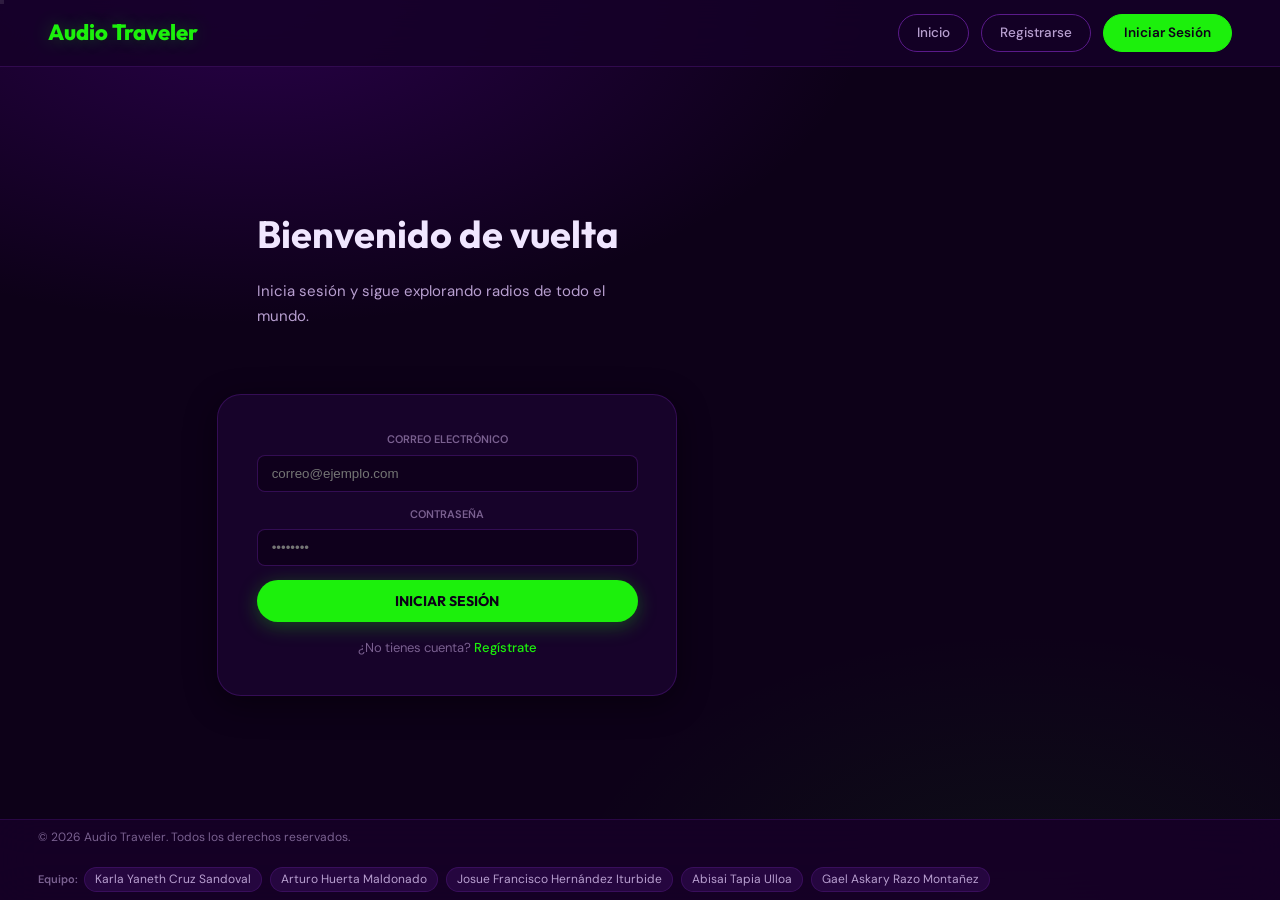
<file: favoritos.html>
<!DOCTYPE html>
<html lang="es">

<head>
    <script>
        if (!sessionStorage.getItem('at_logged')) {
            window.location.replace('inicio.html');
        }
    </script>
    <meta charset="UTF-8">
    <meta name="viewport" content="width=device-width, initial-scale=1.0">
    <title>Favoritos - Audio Traveler</title>
    <link rel="stylesheet" href="styles.css">
    <link rel="stylesheet" href="https://cdnjs.cloudflare.com/ajax/libs/font-awesome/6.5.0/css/all.min.css">
</head>

<body class="no-reproductor">
    <div id="universe"></div>

    <header>
        <nav>
            <div class="logo">
                <a href="index.html"><h1>Audio Traveler</h1></a>
            </div>
            <div class="nav-links">
                <a href="usuarioLoggeado.html" class="btn-nav">Regresar</a>
                <a href="index.html" class="btn-cerrar">Cerrar Sesión</a>
            </div>
        </nav>
    </header>

    <main>
        <section class="lista-seccion">
            <h2 class="lista-titulo">Mis Favoritos</h2>
            <div id="contenedor-favoritos"></div>
        </section>

        <div class="fav-reproductor" id="favReproductor" style="display:none;">
            <div class="fav-rep-info">
                <i class="fas fa-radio" style="color:#1cf00c;margin-right:10px;"></i>
                <span id="favNombre">-</span>
            </div>
            <div class="fav-rep-controles">
                <button class="control-btn" id="favPlayPause">
                    <i class="fas fa-pause"></i>
                </button>
                <button class="control-btn" id="favStop">
                    <i class="fas fa-stop"></i>
                </button>
                <div class="reproductor-volumen">
                    <i class="fas fa-volume-high"></i>
                    <input type="range" min="0" max="100" value="70" id="favVolumen">
                </div>
            </div>
        </div>
    </main>

    <footer>
        <div class="footer-inner">
            <p class="footer-copy">&copy; 2026 Audio Traveler. Todos los derechos reservados.</p>
            <div class="footer-team">
                <span class="footer-team-label">Equipo:</span>
                <div class="footer-team-names">
                    <span>Karla Yaneth Cruz Sandoval</span>
                    <span>Arturo Huerta Maldonado</span>
                    <span>Josue Francisco Hernández Iturbide</span>
                    <span>Abisai Tapia Ulloa</span>
                    <span>Gael Askary Razo Montañez</span>
                </div>
            </div>
        </div>
    </footer>

    <script src="estrellas.js"></script>
    <script>
        const aud = window._audGlobal || new Audio();
        window._audGlobal = aud;
        let audioActivo = null;

        // Iniciar carga al abrir
        window.onload = cargarFavoritos;

        // 1. CARGAR FAVORITOS DESDE EL BACKEND
        async function cargarFavoritos() {
            const contenedor = document.getElementById('contenedor-favoritos');
            contenedor.innerHTML = '<p style="color:white; text-align:center;">Cargando tus estaciones...</p>';

            try {
                const res = await fetch('backend/favoritos.php?accion=cargar');
                const data = await res.json();

                if (!data.ok) throw new Error(data.mensaje);

                contenedor.innerHTML = ''; 

                if (data.favoritos.length === 0) {
                    contenedor.innerHTML = '<p style="color:#7a6090; text-align:center;">No tienes estaciones guardadas aún.</p>';
                    return;
                }

                data.favoritos.forEach(fav => {
                    const item = document.createElement('div');
                    item.className = 'lista-item';
                    item.innerHTML = `
                        <div class="lista-info">
                            <i class="fas fa-radio"></i>
                            <div>
                                <h3>${fav.Nombre}</h3>
                                <p>${fav.Ciudad}, ${fav.Pais} | ${fav.Genero || 'Radio'}</p>
                            </div>
                        </div>
                        <div class="lista-acciones">
                            <button class="control-btn btn-play-fav" 
                                    data-url="${fav.Stream_url}" 
                                    data-nombre="${fav.Nombre}" 
                                    data-lugar="${fav.Ciudad}, ${fav.Pais}">
                                <i class="fas fa-play"></i>
                            </button>
                            <button class="control-btn btn-eliminar-real" data-id="${fav.IdFavorito}">
                                <i class="fas fa-trash"></i>
                            </button>
                        </div>
                    `;
                    contenedor.appendChild(item);
                });

                asignarEventos();
            } catch (err) {
                contenedor.innerHTML = `<p style="color:#ff4444; text-align:center;">Error: ${err.message}</p>`;
            }
        }

        // 2. ASIGNAR EVENTOS A BOTONES DINÁMICOS
        function asignarEventos() {
            document.querySelectorAll('.btn-play-fav').forEach(btn => {
                btn.addEventListener('click', async function() {
                    const urlOriginal = this.dataset.url;
                    const url = (location.protocol === 'https:' && urlOriginal && urlOriginal.startsWith('http://')) 
                                ? urlOriginal.replace('http://', 'https://') 
                                : urlOriginal;
                                
                    const nombre = this.dataset.nombre;
                    const lugarTexto = this.dataset.lugar;

                    if (audioActivo === url) {
                        if (aud.paused) {
                            aud.play();
                            this.innerHTML = '<i class="fas fa-pause"></i>';
                            document.getElementById('favPlayPause').innerHTML = '<i class="fas fa-pause"></i>';
                        } else {
                            aud.pause();
                            this.innerHTML = '<i class="fas fa-play"></i>';
                            document.getElementById('favPlayPause').innerHTML = '<i class="fas fa-play"></i>';
                        }
                        return;
                    }

                    document.querySelectorAll('.btn-play-fav').forEach(b => b.innerHTML = '<i class="fas fa-play"></i>');
                    aud.src = url;
                    this.innerHTML = '<i class="fas fa-spinner fa-spin"></i>';

                    try {
                        const resHist = await fetch('backend/historial.php?accion=registrar', {
                            method: 'POST',
                            headers: { 'Content-Type': 'application/json' },
                            body: JSON.stringify({ 
                                nombre: nombre,  
                                streamUrl: url,
                                lugar: lugarTexto 
                            })
                        });
                        const dataHist = await resHist.json();
                        console.log("Respuesta del historial:", dataHist);
                    } catch(err) {
                        console.error("Error enviando al historial:", err);
                    }

                    aud.play().then(() => {
                        audioActivo = url;
                        this.innerHTML = '<i class="fas fa-pause"></i>';
                        document.getElementById('favNombre').textContent = nombre;
                        document.getElementById('favReproductor').style.display = 'flex';
                        document.getElementById('favPlayPause').innerHTML = '<i class="fas fa-pause"></i>';

                        // Persistir estado en sessionStorage
                        sessionStorage.setItem('at_stream_url', url);
                        sessionStorage.setItem('at_stream_nombre', nombre);
                        sessionStorage.setItem('at_stream_lugar', lugarTexto);
                        sessionStorage.setItem('at_stream_paused', 'false');
                    }).catch(() => {
                        this.innerHTML = '<i class="fas fa-exclamation-triangle"></i>';
                        setTimeout(() => this.innerHTML = '<i class="fas fa-play"></i>', 3000);
                    });
                });
            });

            document.querySelectorAll('.btn-eliminar-real').forEach(btn => {
                btn.addEventListener('click', async function() {
                    const id = this.dataset.id;
                    if (confirm('¿Eliminar de favoritos?')) {
                        try {
                            const res = await fetch('backend/favoritos.php?accion=eliminar', {
                                method: 'POST',
                                headers: { 'Content-Type': 'application/json' },
                                body: JSON.stringify({ idFavorito: id })
                            });
                            const r = await res.json();
                            if (r.ok) cargarFavoritos();
                        } catch (e) { alert("Error al eliminar"); }
                    }
                });
            });
        }

        // 3. REPRODUCTOR INFERIOR
        document.getElementById('favVolumen').addEventListener('input', function() { aud.volume = this.value / 100; });

        document.getElementById('favPlayPause').addEventListener('click', () => {
            if (aud.paused) {
                aud.play().catch(() => {});
                document.getElementById('favPlayPause').innerHTML = '<i class="fas fa-pause"></i>';
            } else {
                aud.pause();
                document.getElementById('favPlayPause').innerHTML = '<i class="fas fa-play"></i>';
            }
            actualizarBotonesEnLista();
        });

        document.getElementById('favStop').addEventListener('click', () => {
            aud.pause(); aud.src = ''; audioActivo = null;
            document.getElementById('favReproductor').style.display = 'none';
            actualizarBotonesEnLista();
        });

        function actualizarBotonesEnLista() {
            document.querySelectorAll('.btn-play-fav').forEach(btn => {
                if (btn.dataset.url === audioActivo) {
                    btn.innerHTML = aud.paused ? '<i class="fas fa-play"></i>' : '<i class="fas fa-pause"></i>';
                } else {
                    btn.innerHTML = '<i class="fas fa-play"></i>';
                }
            });
        }
    </script>

    <style>
        .fav-reproductor {
            position: fixed;
            bottom: 48px;
            left: 50%;
            transform: translateX(-50%);
            background: rgba(22, 0, 40, 0.95);
            backdrop-filter: blur(20px);
            border: 1px solid rgba(28, 240, 12, 0.3);
            border-radius: 50px;
            padding: 10px 24px;
            display: flex;
            align-items: center;
            gap: 20px;
            z-index: 200;
            box-shadow: 0 -4px 24px rgba(0,0,0,0.4);
            width: clamp(280px, 70vw, 520px);
        }
        .fav-rep-info {
            display: flex;
            align-items: center;
            font-size: 14px;
            font-weight: 600;
            color: #f0e6ff;
            flex: 1;
            white-space: nowrap;
            overflow: hidden;
            text-overflow: ellipsis;
        }
    </style>

    <script>
        document.querySelectorAll('a[href="index.html"].btn-cerrar').forEach(a => {
            a.addEventListener('click', function(e) {
                e.preventDefault();
                sessionStorage.clear();
                window.location.href = 'index.html';
            });
        });
    </script>
</body>
</html>
</file>
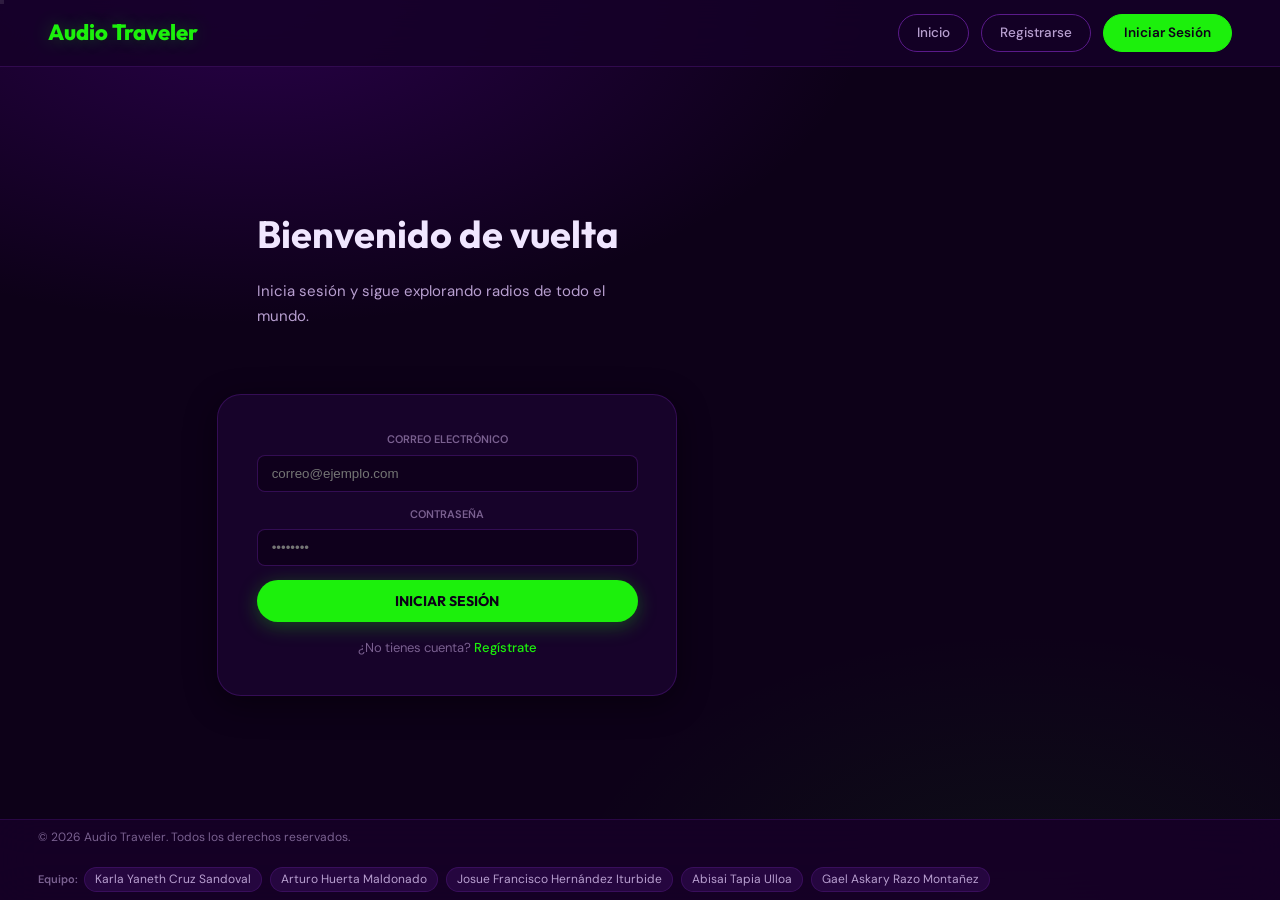
<file: inicio.html>
<!DOCTYPE html>
<html lang="es">

<head>
    <meta charset="UTF-8">
    <meta name="viewport" content="width=device-width, initial-scale=1.0">
    <title>Iniciar Sesión - Audio Traveler</title>
    <link rel="stylesheet" href="styles.css">
</head>

<body class="no-reproductor">
    <div id="universe"></div>

    <header>
        <nav>
            <div class="logo">
                <a href="index.html">
                    <h1>Audio Traveler</h1>
                </a>
            </div>
            <div class="nav-links">
                <a href="index.html" class="btn-nav">Inicio</a>
                <a href="registro.html" class="btn-nav">Registrarse</a>
                <a href="inicio.html" class="btn-cerrar">Iniciar Sesión</a>
            </div>
        </nav>
    </header>

    <main class="main-login">
        <section class="login-layout">
            <div class="registro-texto">
                <h2>Bienvenido de vuelta</h2>
                <p>Inicia sesión y sigue explorando radios de todo el mundo.</p>
            </div>
            <div class="form-container">
                <div id="mensaje" style="display:none; padding:10px; border-radius:8px; margin-bottom:15px; text-align:center; font-size:14px;"></div>
                <div class="form-grupo">
                    <label>Correo electrónico</label>
                    <input type="email" id="correo" placeholder="correo@ejemplo.com">
                </div>
                <div class="form-grupo">
                    <label>Contraseña</label>
                    <input type="password" id="contrasena" placeholder="••••••••">
                </div>
                <button class="btn" id="btnLogin" style="width:100%;text-align:center;display:block;margin-top:8px;padding:12px;">Iniciar Sesión</button>
                <p class="form-link">¿No tienes cuenta? <a href="registro.html">Regístrate</a></p>
            </div>
        </section>
    </main>

    <footer>
        <div class="footer-inner">
            <p class="footer-copy">&copy; 2026 Audio Traveler. Todos los derechos reservados.</p>
            <div class="footer-team">
                <span class="footer-team-label">Equipo:</span>
                <div class="footer-team-names">
                    <span>Karla Yaneth Cruz Sandoval</span>
                    <span>Arturo Huerta Maldonado</span>
                    <span>Josue Francisco Hernández Iturbide</span>
                    <span>Abisai Tapia Ulloa</span>
                    <span>Gael Askary Razo Montañez</span>
                </div>
            </div>
        </div>
    </footer>

    <script src="estrellas.js"></script>

    <script>
        document.getElementById("btnLogin").addEventListener("click", async () => {
            const correo     = document.getElementById("correo").value.trim();
            const contrasena = document.getElementById("contrasena").value.trim();

            if (!correo || !contrasena) {
                mostrarMensaje("Por favor completa todos los campos.", "error");
                return;
            }

            try {
                const res  = await fetch("backend/login.php", {
                    method:  "POST",
                    headers: { "Content-Type": "application/json" },
                    body:    JSON.stringify({ correo, contrasena })
                });
                const data = await res.json();

                if (data.ok) {
                    mostrarMensaje("¡Bienvenido, " + data.username + "!", "exito");
                    // Guardar username en sessionStorage para usarlo en otras páginas
                    sessionStorage.setItem("at_logged", "1");
                    sessionStorage.setItem("at_user", data.username);
                    setTimeout(() => window.location.href = "usuarioLoggeado.html", 1200);
                } else {
                    mostrarMensaje(data.mensaje, "error");
                }
            } catch (err) {
                mostrarMensaje("No se pudo conectar con el servidor.", "error");
            }
        });

        function mostrarMensaje(texto, tipo) {
            const box = document.getElementById("mensaje");
            box.textContent = texto;
            box.style.display = "block";
            box.style.background = tipo === "exito" ? "#1cf00c33" : "#ff444433";
            box.style.color      = tipo === "exito" ? "#1cf00c"   : "#ff6666";
            box.style.border     = `1px solid ${tipo === "exito" ? "#1cf00c" : "#ff4444"}`;
        }
    </script>
</body>

</html>
</file>
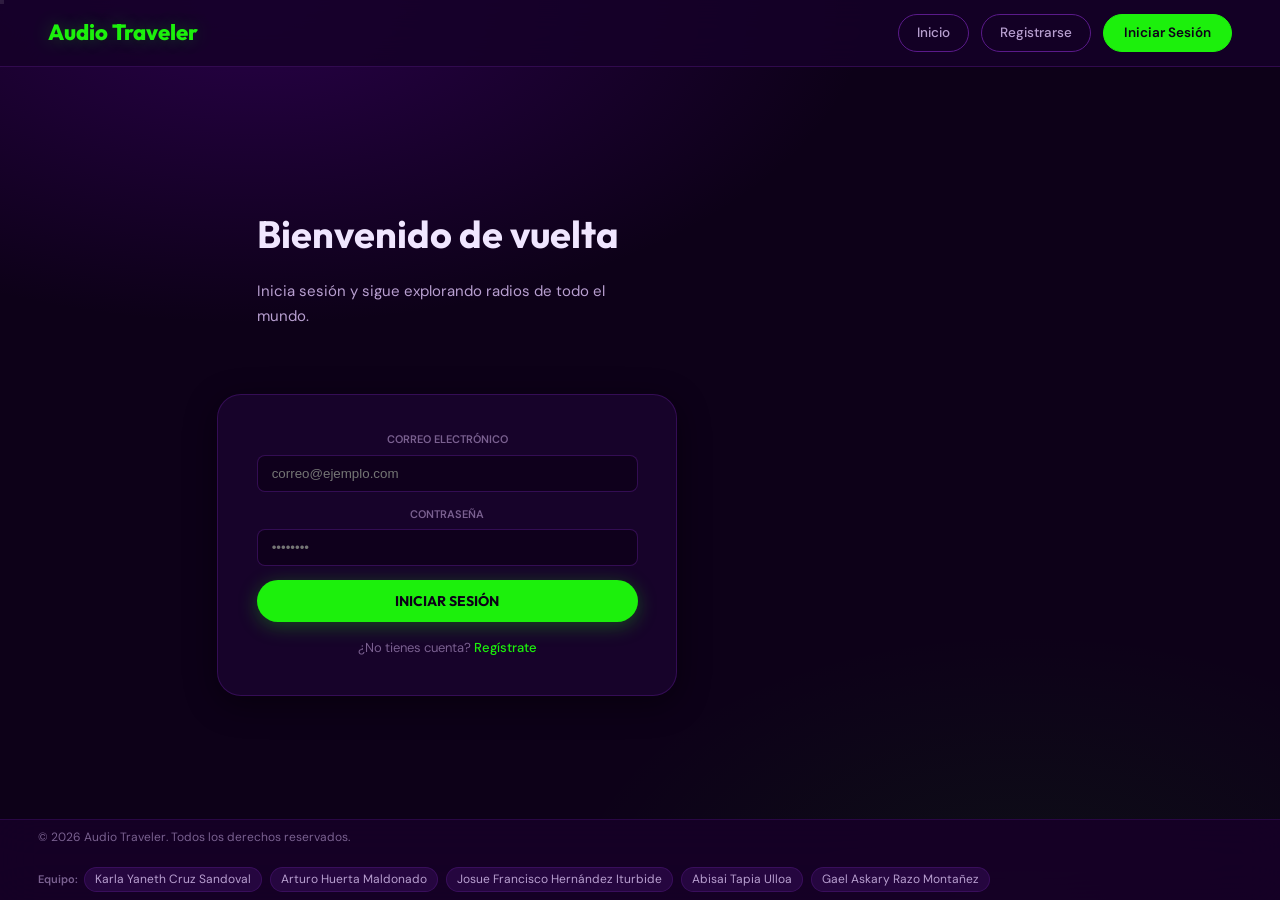
<file: jam.html>
<!DOCTYPE html>
<html lang="es">

<head>
    <script>
        if (!sessionStorage.getItem('at_logged')) {
            window.location.replace('inicio.html');
        }
    </script>
    <meta charset="UTF-8">
    <meta name="viewport" content="width=device-width, initial-scale=1.0">
    <title>Jam - Audio Traveler</title>
    <link rel="stylesheet" href="styles.css">
    <link rel="stylesheet" href="https://cdnjs.cloudflare.com/ajax/libs/font-awesome/6.5.0/css/all.min.css">
</head>

<body class="jam-body no-reproductor">
    <div id="universe"></div>

    <header>
        <nav>
            <div class="logo">
                <a href="index.html">
                    <h1>Audio Traveler</h1>
                </a>
            </div>
            <div class="nav-links">
                <a href="usuarioLoggeado.html" class="btn-nav">Inicio</a>
                <a href="index.html" class="btn-cerrar">Cerrar Sesión</a>
            </div>
        </nav>
    </header>

    <main class="jam-main">

        <h2 class="jam-titulo">Jam de Usuario</h2>

        <div class="jam-botones">
            <button class="btn-jam" id="btnInvitar">Invitar</button>
            <button class="btn-jam btn-terminar">Terminar</button>
        </div>

        <div class="jam-reproductor">
            <div class="jam-info">
                <p class="jam-escuchando">Estás escuchando:</p>
                <h3 class="jam-estacion">Cargando estación...</h3>
                <p class="jam-lugar">...</p>
            </div>
            <div class="jam-controles">
                <button class="control-btn"><i class="fas fa-backward-step"></i></button>
                <button class="control-btn"><i class="fas fa-play"></i></button>
                <button class="control-btn"><i class="fas fa-forward-step"></i></button>
            </div>
        </div>

        <div class="jam-usuarios-container">
            <h4><i class="fas fa-users"></i> Escuchando ahora en esta sala</h4>
            <div id="listaUsuariosJam" class="jam-usuarios-lista">
                <span style="color: var(--text-muted); font-size: 13px;">Cargando exploradores...</span>
            </div>
        </div>

        <div class="barra-busqueda-jam" style="position:relative;">
            <i class="fas fa-magnifying-glass" id="iconoBusquedaJam"></i>
            <input type="text" id="inputBusquedaJam" placeholder="Buscar ciudad, país o estación">
            <div id="resultadosBusquedaJam" style="display:none; position:absolute; top:calc(100% + 8px); left:0; right:0; background:rgba(22,0,40,0.95); backdrop-filter:blur(20px); border:1px solid rgba(28,240,12,0.3); border-radius:12px; z-index:1000; max-height:300px; overflow-y:auto; box-shadow:0 8px 32px rgba(0,0,0,0.5);"></div>
        </div>

    </main>

    <footer>
        <div class="footer-inner">
            <p class="footer-copy">&copy; 2026 Audio Traveler. Todos los derechos reservados.</p>
            <div class="footer-team">
                <span class="footer-team-label">Equipo:</span>
                <div class="footer-team-names">
                    <span>Karla Yaneth Cruz Sandoval</span>
                    <span>Arturo Huerta Maldonado</span>
                    <span>Josue Francisco Hernández Iturbide</span>
                    <span>Abisai Tapia Ulloa</span>
                    <span>Gael Askary Razo Montañez</span>
                </div>
            </div>
        </div>
    </footer>

    <div class="panel-amigos" id="panelAmigos">
        <div class="panel-header">
            <h3>Amigos</h3>
            <button class="btn-cerrar-panel" id="cerrarAmigos">
                <i class="fas fa-xmark"></i>
            </button>
        </div>

        <div class="codigo-jam">
            <p>Código de sala:</p>
            <div class="codigo-contenedor">
                <span id="codigoSala">------</span>
                <button class="btn-copiar" id="btnCopiar">
                    <i class="fas fa-copy"></i>
                </button>
            </div>
            <button class="btn-generar" id="btnGenerar" style="display:none;">Generar código</button>
        </div>

        <div class="buscador-amigos">
            <i class="fas fa-magnifying-glass"></i>
            <input type="text" id="inputBuscarAmigo" placeholder="Filtrar mi lista...">
        </div>

        <h4 style="color:var(--text-muted); font-size:11px; text-transform:uppercase; margin-bottom:10px; letter-spacing:1px;">Mis Amigos</h4>

        <div class="lista-amigos" id="listaAmigos">
            </div>
    </div>

    <div class="modal-overlay" id="customModal">
        <div class="modal-caja">
            <h3 class="modal-titulo" id="modalTitulo">Aviso</h3>
            <p class="modal-texto" id="modalTexto">Mensaje</p>
            <div class="modal-botones">
                <button class="btn-modal btn-modal-ok" id="modalBtnOk">Entendido</button>
            </div>
        </div>
    </div>

    <script src="estrellas.js"></script>

    <script>
        const jamNombre = sessionStorage.getItem('jam_estacion_nombre');
        const jamUrlOriginal = sessionStorage.getItem('jam_estacion_url');
        const jamCodigo = sessionStorage.getItem('jam_codigo');
        const jamLugar  = sessionStorage.getItem('jam_estacion_lugar') || "Radio Compartida";

        const jamUrl = (location.protocol === 'https:' && jamUrlOriginal && jamUrlOriginal.startsWith('http://')) 
                        ? jamUrlOriginal.replace('http://', 'https://') 
                        : jamUrlOriginal;

        if (!jamUrl) {
            alert("No te has unido a ninguna Jam válida.");
            window.location.replace('usuarioLoggeado.html');
        }

        document.querySelector('.jam-estacion').textContent = jamNombre;
        document.querySelector('.jam-lugar').textContent    = jamLugar;
        document.getElementById('codigoSala').textContent   = jamCodigo;

        const audJam = new Audio(jamUrl);
        const btnPlayPause = document.querySelector('.jam-controles .control-btn:nth-child(2)');
        
        audJam.play().then(() => {
            btnPlayPause.innerHTML = '<i class="fas fa-pause"></i>';
        }).catch(e => {
            btnPlayPause.innerHTML = '<i class="fas fa-play"></i>';
            console.log("Autoplay bloqueado por el navegador.");
        });

        btnPlayPause.addEventListener('click', () => {
            if (audJam.paused) {
                audJam.src = jamUrl;
                audJam.play();
                btnPlayPause.innerHTML = '<i class="fas fa-pause"></i>';
            } else {
                audJam.pause();
                btnPlayPause.innerHTML = '<i class="fas fa-play"></i>';
            }
        });

        // ==========================================
        // LA SOLUCIÓN: LÓGICA DE SALIDA SEGURA
        // ==========================================
        document.querySelector('.btn-terminar')?.addEventListener('click', async () => {
            audJam.pause();
            
            const rolActualBtn = sessionStorage.getItem('jam_rol');
            const idJamActual = sessionStorage.getItem('jam_id');
            const codigoActualBtn = sessionStorage.getItem('jam_codigo');
            
            // Animación de carga para que el usuario no dé doble clic
            const btn = document.querySelector('.btn-terminar');
            btn.innerHTML = '<i class="fas fa-spinner fa-spin"></i>';
            btn.disabled = true;

            try {
                if (rolActualBtn === 'Host' && idJamActual) {
                    // El Host lanza la orden para cerrar y marcar la FechaFin en la BD
                    await fetch('backend/jam.php?accion=terminar', {
                        method: 'POST',
                        headers: { 'Content-Type': 'application/json' },
                        body: JSON.stringify({ idJam: idJamActual })
                    });
                } else if (codigoActualBtn) {
                    // El Invitado solo abandona la sala
                    await fetch(`backend/jam.php?accion=salir&codigo=${codigoActualBtn}`);
                }
            } catch (error) {
                console.error("Error al salir/terminar la sala:", error);
            }
            
            // Limpiamos los rastros y redirigimos de forma segura
            sessionStorage.removeItem('jam_rol');
            sessionStorage.removeItem('jam_id');
            sessionStorage.removeItem('jam_codigo');
            
            window.location.href = 'usuarioLoggeado.html';
        });

        async function actualizarUsuariosJam() {
            const codigoSala = sessionStorage.getItem('jam_codigo');
            if (!codigoSala) return;

            try {
                const res = await fetch(`backend/jam.php?accion=usuarios&codigo=${codigoSala}`);
                const data = await res.json();
                
                if (data.ok) {
                    const contenedor = document.getElementById('listaUsuariosJam');
                    contenedor.innerHTML = ''; 
                    
                    if(data.usuarios && data.usuarios.length > 0) {
                        data.usuarios.forEach(u => {
                            contenedor.innerHTML += `
                                <span class="jam-usuario-tag">
                                    <i class="fas fa-user"></i> @${u.Username}
                                </span>
                            `;
                        });
                    }
                }
            } catch(e) {}
        }
        setInterval(actualizarUsuariosJam, 4000);
        actualizarUsuariosJam(); 

        const codigoActual = sessionStorage.getItem('jam_codigo');
        const rolActual = sessionStorage.getItem('jam_rol') ?? 'Invitado';

        function enviarHeartbeat() {
            if (codigoActual) {
                fetch(`backend/jam.php?accion=heartbeat&codigo=${codigoActual}`).catch(() => {});
            }
        }
        enviarHeartbeat();
        setInterval(enviarHeartbeat, 10000);

        function salirDeJam() {
            if (codigoActual && rolActual === 'Invitado') {
                navigator.sendBeacon(`backend/jam.php?accion=salir&codigo=${codigoActual}`);
            }
        }
        window.addEventListener('beforeunload', salirDeJam);
        window.addEventListener('pagehide', salirDeJam);

        const panelAmigos = document.getElementById('panelAmigos');
        const btnInvitar = document.getElementById('btnInvitar');
        const contenedorAmigos = document.getElementById('listaAmigos');

        btnInvitar.addEventListener('click', function (e) {
            e.stopPropagation(); 
            panelAmigos.classList.add('abierto');
            cargarAmigos(); 
        });

        document.getElementById('cerrarAmigos').addEventListener('click', function () {
            panelAmigos.classList.remove('abierto');
        });

        document.addEventListener('click', function(e) {
            if (panelAmigos.classList.contains('abierto')) {
                if (!panelAmigos.contains(e.target) && !btnInvitar.contains(e.target)) {
                    panelAmigos.classList.remove('abierto');
                }
            }
        });

        document.getElementById('btnCopiar').addEventListener('click', function () {
            const codigo = document.getElementById('codigoSala').textContent;
            navigator.clipboard.writeText(codigo);
            this.innerHTML = '<i class="fas fa-check"></i>';
            setTimeout(() => this.innerHTML = '<i class="fas fa-copy"></i>', 2000);
        });

        async function cargarAmigos() {
            contenedorAmigos.innerHTML = '<p style="text-align:center; color:var(--text-muted); font-size:12px;">Cargando amigos...</p>';
            try {
                const res = await fetch('backend/amigos.php?accion=listar');
                const data = await res.json();
                
                contenedorAmigos.innerHTML = '';
                if (data.amigos.length === 0) {
                    contenedorAmigos.innerHTML = '<p style="text-align:center; color:var(--text-muted); font-size:13px;">No tienes amigos agregados aún.</p>';
                    return;
                }

                data.amigos.forEach(amigo => {
                    const item = document.createElement('div');
                    item.className = 'amigo-item';
                    item.innerHTML = `
                        <div class="lista-info">
                            <i class="fas fa-user-circle"></i>
                            <div>
                                <h3>@${amigo.AmigoNombre}</h3>
                                <p>Amigo</p>
                            </div>
                        </div>
                        <div class="lista-acciones">
                            <button class="control-btn btn-mandar-codigo" data-nombre="${amigo.AmigoNombre}" title="Enviar Invitación"><i class="fas fa-paper-plane"></i></button>
                        </div>
                    `;
                    contenedorAmigos.appendChild(item);
                });

                window.alert = function(mensaje) {
                    document.getElementById('modalTitulo').textContent = "Audio Traveler";
                    document.getElementById('modalTexto').textContent = mensaje;
                    document.getElementById('customModal').classList.add('activo');
                    document.getElementById('modalBtnOk').onclick = () => document.getElementById('customModal').classList.remove('activo');
                };

                document.querySelectorAll('.btn-mandar-codigo').forEach(btn => {
                    btn.addEventListener('click', async function() {
                        const amigoNombre = this.dataset.nombre;
                        this.innerHTML = '<i class="fas fa-spinner fa-spin"></i>'; 
                        
                        try {
                            const res = await fetch('backend/jam.php?accion=invitar', {
                                method: 'POST',
                                body: JSON.stringify({ codigo: jamCodigo, amigo: amigoNombre })
                            });
                            const data = await res.json();
                            if (data.ok) {
                                alert(`¡Invitación enviada a @${amigoNombre}! 🚀`);
                            } else {
                                alert("No se pudo enviar. Intenta de nuevo.");
                            }
                        } catch (e) { alert("Error de red."); }
                        
                        this.innerHTML = '<i class="fas fa-paper-plane"></i>';
                    });
                });
            } catch (err) {
                contenedorAmigos.innerHTML = '<p style="color:#ff4444; font-size:12px;">Error de conexión.</p>';
            }
        }

        document.getElementById('inputBuscarAmigo').addEventListener('input', function () {
            const termino = this.value.toLowerCase();
            document.querySelectorAll('.amigo-item').forEach(item => {
                const nombre = item.querySelector('h3').textContent.toLowerCase();
                item.style.display = nombre.includes(termino) ? 'flex' : 'none';
            });
        });
    </script>

    <script>
        document.querySelectorAll('a[href="index.html"].btn-cerrar').forEach(a => {
            a.addEventListener('click', function(e) {
                e.preventDefault();
                sessionStorage.clear();
                window.location.href = 'index.html';
            });
        });
    </script>
    <script>
        (function() {
            const RADIO_API = 'https://de1.api.radio-browser.info/json';
            const inputBusq = document.getElementById('inputBusquedaJam');
            const cajaRes   = document.getElementById('resultadosBusquedaJam');
            const iconoBusq = document.getElementById('iconoBusquedaJam');
            let timerBusq   = null;
            let controller  = null;

            function posicionarResultados() {
                const rect = inputBusq.getBoundingClientRect();
                cajaRes.style.width = rect.width + 'px';
                // En este caso, como tiene position:absolute en un contenedor relativo, 
                // ya se posiciona bien, pero el mandato pide getBoundingClientRect.
                // Lo usaremos para asegurar que se actualice si es necesario.
            }

            window.addEventListener('resize', posicionarResultados);
            window.addEventListener('scroll', posicionarResultados, true);

            async function buscar(q) {
                if (controller) controller.abort();
                controller = new AbortController();
                
                iconoBusq.className = 'fas fa-spinner fa-spin';
                cajaRes.innerHTML = '<div style="padding:15px; text-align:center; color:rgba(255,255,255,0.5); font-size:12px;">Buscando emisoras...</div>';
                cajaRes.style.display = 'block';
                posicionarResultados();

                try {
                    const res = await fetch(`${RADIO_API}/stations/search?name=${encodeURIComponent(q)}&limit=10&hidebroken=true&order=votes&reverse=true`, { signal: controller.signal });
                    const stations = await res.json();
                    
                    iconoBusq.className = 'fas fa-magnifying-glass';
                    if (stations.length === 0) {
                        cajaRes.innerHTML = '<div style="padding:15px; text-align:center; color:rgba(255,255,255,0.5); font-size:12px;">No se encontraron resultados.</div>';
                        return;
                    }

                    cajaRes.innerHTML = '';
                    stations.forEach(st => {
                        const div = document.createElement('div');
                        div.className = 'lista-item';
                        div.style.borderBottom = '1px solid rgba(255,255,255,0.05)';
                        div.style.padding = '10px 15px';
                        div.style.cursor = 'pointer';
                        div.innerHTML = `
                            <div class="lista-info">
                                <i class="fas fa-radio" style="color:#1cf00c;"></i>
                                <div style="min-width:0;">
                                    <h3 style="font-size:13px; margin:0; overflow:hidden; text-overflow:ellipsis; white-space:nowrap;">${st.name}</h3>
                                    <p style="font-size:11px; margin:2px 0 0; color:rgba(255,255,255,0.5);">${st.country}</p>
                                </div>
                            </div>
                        `;
                        div.onclick = async () => {
                            const urlOriginal = st.url_resolved || st.url;
                            const url = (location.protocol === 'https:' && urlOriginal && urlOriginal.startsWith('http://')) 
                                        ? urlOriginal.replace('http://', 'https://') 
                                        : urlOriginal;
                            
                            // Cambiar estación en la Jam si es el Host
                            const rol = sessionStorage.getItem('jam_rol');
                            const idJam = sessionStorage.getItem('jam_id');
                            
                            if (rol === 'Host' && idJam) {
                                try {
                                    // Aquí se debería actualizar la Jam en el backend
                                    // Como no hay endpoint explícito para "cambiar estación", 
                                    // simulamos o informamos que solo el Host puede hacerlo.
                                    // El backend jam.php no parece tener "cambiar_estacion".
                                    // Por ahora, solo cambiamos localmente y alertamos.
                                    alert("Cambiando estación para todos...");
                                    // En un sistema real, haríamos un fetch a jam.php?accion=actualizar
                                } catch(e) {}
                            }
                            
                            // Actualizar localmente
                            sessionStorage.setItem('jam_estacion_nombre', st.name);
                            sessionStorage.setItem('jam_estacion_url', url);
                            window.location.reload();
                        };
                        cajaRes.appendChild(div);
                    });
                } catch(e) {
                    if (e.name !== 'AbortError') {
                        iconoBusq.className = 'fas fa-magnifying-glass';
                        cajaRes.innerHTML = '<div style="padding:15px; text-align:center; color:#ff4444; font-size:12px;">Error en la búsqueda.</div>';
                    }
                }
            }

            inputBusq.addEventListener('input', () => {
                const q = inputBusq.value.trim();
                clearTimeout(timerBusq);
                if (q.length < 3) {
                    cajaRes.style.display = 'none';
                    return;
                }
                timerBusq = setTimeout(() => buscar(q), 400);
            });

            document.addEventListener('click', e => {
                if (!inputBusq.contains(e.target) && !cajaRes.contains(e.target)) {
                    cajaRes.style.display = 'none';
                }
            });
        })();
    </script>
</body>

</html>
</file>
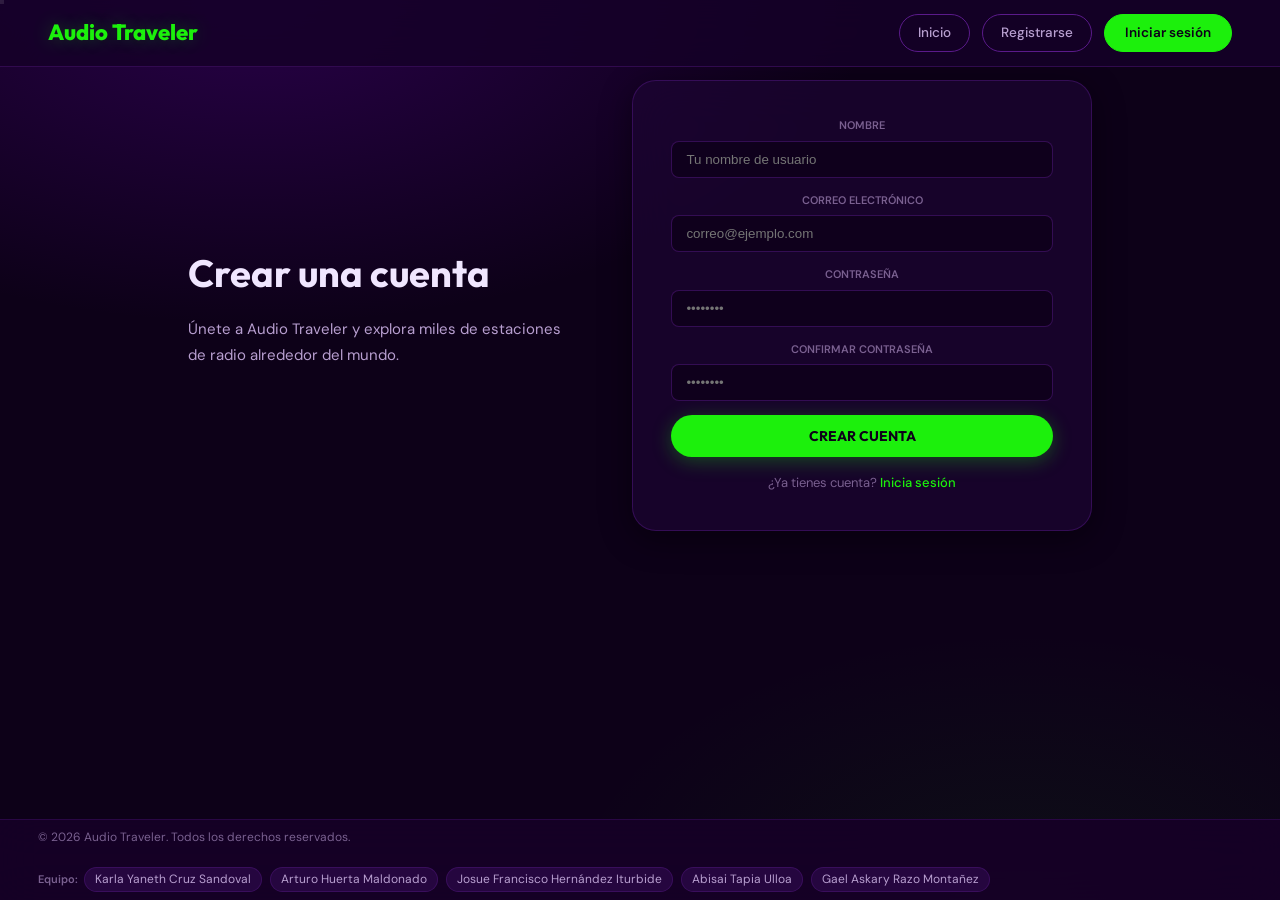
<file: registro.html>
<!DOCTYPE html>
<html lang="es">

<head>
    <meta charset="UTF-8">
    <meta name="viewport" content="width=device-width, initial-scale=1.0">
    <title>Registro - Audio Traveler</title>
    <link rel="stylesheet" href="styles.css">
</head>

<body class="no-reproductor">
    <div id="universe"></div>

    <header>
        <nav>
            <div class="logo">
                <a href="index.html">
                    <h1>Audio Traveler</h1>
                </a>
            </div>
            <div class="nav-links">
                <a href="index.html" class="btn-nav">Inicio</a>
                <a href="registro.html" class="btn-nav">Registrarse</a>
                <a href="inicio.html" class="btn-cerrar">Iniciar sesión</a>
            </div>
        </nav>
    </header>

    <main class="main-form">
        <section class="registro-layout">
            <div class="registro-texto">
                <h2>Crear una cuenta</h2>
                <p>Únete a Audio Traveler y explora miles de estaciones de radio alrededor del mundo.</p>
            </div>
            <div class="form-container">
                <!-- aparecen los mensajes de error/éxito -->
                <div id="mensaje" style="display:none; padding:10px; border-radius:8px; margin-bottom:15px; text-align:center; font-size:14px;"></div>
                <div class="form-grupo">
                    <label>Nombre</label>
                    <input type="text" id="username" placeholder="Tu nombre de usuario">
                </div>
                <!--div class="form-grupo">
                    <label>Apellidos</label>
                    <input type="text" id="correo" placeholder="Tus apellidos">
                </div>
                <div class="form-grupo">
                    <label>Fecha de nacimiento</label>
                    <input type="date" id="cumple">
                </div-->
                <div class="form-grupo">
                    <label>Correo electrónico</label>
                    <input type="email" id="correo" placeholder="correo@ejemplo.com">
                </div>
                <div class="form-grupo">
                    <label>Contraseña</label>
                    <input type="password" id="contrasena" placeholder="••••••••">
                </div>
                <div class="form-grupo">
                    <label>Confirmar contraseña</label>
                    <input type="password" id="confirmar" placeholder="••••••••">
                </div>
                <button class="btn" id="btnRegistro" style="width:100%;text-align:center;display:block;margin-top:8px;padding:12px;">Crear cuenta</button>
                <p class="form-link">¿Ya tienes cuenta? <a href="inicio.html">Inicia sesión</a></p>
            </div>
        </section>
    </main>

    <footer>
        <div class="footer-inner">
            <p class="footer-copy">&copy; 2026 Audio Traveler. Todos los derechos reservados.</p>
            <div class="footer-team">
                <span class="footer-team-label">Equipo:</span>
                <div class="footer-team-names">
                    <span>Karla Yaneth Cruz Sandoval</span>
                    <span>Arturo Huerta Maldonado</span>
                    <span>Josue Francisco Hernández Iturbide</span>
                    <span>Abisai Tapia Ulloa</span>
                    <span>Gael Askary Razo Montañez</span>
                </div>
            </div>
        </div>
    </footer>

    <script src="estrellas.js"></script>

    <script>
        document.getElementById("btnRegistro").addEventListener("click", async () => {
            const username   = document.getElementById("username").value.trim();
            const correo     = document.getElementById("correo").value.trim();
            const contrasena = document.getElementById("contrasena").value.trim();
            const confirmar  = document.getElementById("confirmar").value.trim();
 
            if (!username || !correo || !contrasena || !confirmar) {
                mostrarMensaje("Por favor completa todos los campos.", "error");
                return;
            }
 
            try {
                const res  = await fetch("backend/registro.php", {
                    method:  "POST",
                    headers: { "Content-Type": "application/json" },
                    body:    JSON.stringify({ username, correo, contrasena, confirmar })
                });
                const data = await res.json();
 
                if (data.ok) {
                    mostrarMensaje(data.mensaje, "exito");
                    setTimeout(() => window.location.href = "inicio.html", 1500);
                } else {
                    mostrarMensaje(data.mensaje, "error");
                }
            } catch (err) {
                mostrarMensaje("No se pudo conectar con el servidor.", "error");
            }
        });
 
        function mostrarMensaje(texto, tipo) {
            const box = document.getElementById("mensaje");
            box.textContent = texto;
            box.style.display = "block";
            box.style.background = tipo === "exito" ? "#1cf00c33" : "#ff444433";
            box.style.color      = tipo === "exito" ? "#1cf00c"   : "#ff6666";
            box.style.border     = `1px solid ${tipo === "exito" ? "#1cf00c" : "#ff4444"}`;
        }
    </script>
</body>

</html>
</file>
<file: styles.css>
/* =============================================
   AUDIO TRAVELER — styles.css (Rediseño 2026)
   Paleta: Púrpura profundo + Verde néon
   ============================================= */

@import url('https://fonts.googleapis.com/css2?family=Outfit:wght@300;400;500;600;700;800&family=DM+Sans:ital,opsz,wght@0,9..40,300;0,9..40,400;0,9..40,500;0,9..40,600;1,9..40,300&display=swap');

/* ── Variables ──────────────────────────────── */
:root {
  --bg-dark:       #0d0118;
  --bg-mid:        #180228;
  --bg-card:       #1e0535;
  --bg-glass:      rgba(30, 5, 53, 0.65);

  --purple-deep:   #3b006b;
  --purple-header: #22003d;
  --purple-border: #5a1a8a;
  --purple-glow:   rgba(120, 30, 200, 0.25);

  --accent:        #1cf00c;
  --accent-dim:    rgba(28, 240, 12, 0.15);
  --accent-glow:   rgba(28, 240, 12, 0.3);

  --text-primary:  #f0e6ff;
  --text-secondary:#b89fd0;
  --text-muted:    #7a6090;

  --radius-sm:     8px;
  --radius-md:     14px;
  --radius-lg:     24px;
  --radius-pill:   50px;

  --shadow-card:   0 8px 32px rgba(0,0,0,0.45);
  --shadow-glow:   0 0 20px var(--accent-glow);

  --transition:    all 0.22s cubic-bezier(0.4, 0, 0.2, 1);
  --font-display: 'Outfit', sans-serif;
  --font-body:    'DM Sans', sans-serif;
}

/* ── Reset ──────────────────────────────────── */
*, *::before, *::after {
  margin: 0;
  padding: 0;
  box-sizing: border-box;
}

html, body {
  min-height: 100vh;
  scroll-behavior: smooth;
  overflow-x: hidden; /* Evita cualquier desplazamiento horizontal no deseado */
}

body {
  font-family: var(--font-body);
  font-size: 15px;
  line-height: 1.6;
  color: var(--text-primary);
  background: var(--bg-dark);
  background-image:
    radial-gradient(ellipse 80% 60% at 20% 0%, rgba(90, 0, 160, 0.35) 0%, transparent 60%),
    radial-gradient(ellipse 60% 50% at 80% 100%, rgba(28, 240, 12, 0.06) 0%, transparent 60%);
  -webkit-font-smoothing: antialiased;
}

/* ── Fondo de estrellas ─────────────────────── */
#universe {
  position: fixed;
  inset: 0;
  z-index: 0; 
  overflow: hidden;
  pointer-events: none;
}

.star0 { height: 1px; width: 1px; opacity: 0.7; position: absolute; }
.star1 { height: 2px; width: 2px; border-radius: 50%; opacity: 0.8; position: absolute; }
.star2 { height: 3px; width: 3px; border-radius: 50%; opacity: 0.9; position: absolute; }
.star3 { height: 4px; width: 4px; border-radius: 50%; opacity: 1;   position: absolute; }

/* ── Capas principales ──────────────────────── */
header, footer, .panel-historial, .panel-amigos, .panel-emisoras, .reproductor {
  position: relative;
  z-index: 120;
}

main {
  position: relative;
  z-index: 10;
  padding: 100px clamp(16px, 4vw, 48px) 80px;
  text-align: center;
  min-height: 100vh;
}

/* ── Header / Nav ───────────────────────────── */
header {
  background: rgba(22, 0, 40, 0.85);
  backdrop-filter: blur(20px);
  border-bottom: 1px solid rgba(90, 26, 138, 0.4);
  position: fixed;
  top: 0;
  width: 100%;
  transition: var(--transition);
}

nav {
  display: flex;
  justify-content: space-between;
  align-items: center;
  padding: 14px clamp(16px, 4vw, 48px);
  max-width: 1400px;
  margin: 0 auto;
}

.logo a { text-decoration: none; display: flex; align-items: center; gap: 10px; }
.logo h1 { font-family: var(--font-display); font-size: 22px; font-weight: 800; color: var(--accent); text-shadow: 0 0 18px var(--accent-glow); }

.nav-links { display: flex; align-items: center; gap: 12px; }

.btn-nav { font-family: var(--font-body); font-size: 13.5px; font-weight: 500; color: var(--text-secondary); text-decoration: none; padding: 7px 18px; border-radius: var(--radius-pill); border: 1px solid var(--purple-border); background: transparent; transition: var(--transition); }
.btn-nav:hover { color: var(--accent); border-color: var(--accent); background: var(--accent-dim); box-shadow: 0 0 12px var(--accent-glow); }

.btn-cerrar { font-family: var(--font-body); font-size: 13.5px; font-weight: 600; color: var(--bg-dark); text-decoration: none; padding: 7px 20px; border-radius: var(--radius-pill); border: 1px solid var(--accent); background: var(--accent); transition: var(--transition); }
.btn-cerrar:hover { background: transparent; color: var(--accent); box-shadow: var(--shadow-glow); }

/* ── Footer ─────────────────────────────────── */
footer { background: rgba(22, 0, 40, 0.92); backdrop-filter: blur(20px); border-top: 1px solid rgba(90, 26, 138, 0.3); padding: 8px clamp(12px, 3vw, 48px); position: fixed; bottom: 0; width: 100%; z-index: 40; }
.no-reproductor footer { z-index: 100; }
.footer-inner { display: flex; justify-content: space-between; align-items: center; max-width: 1400px; margin: 0 auto; gap: 20px; flex-wrap: wrap; }
.footer-copy { font-size: 12px; color: var(--text-muted); }
.footer-team { display: flex; align-items: center; gap: 6px; flex-wrap: wrap; }
.footer-team-label { font-size: 11px; color: var(--text-muted); font-weight: 600; }
.footer-team-names { display: flex; gap: 8px; }
.footer-team-names span { font-size: 12px; color: var(--text-secondary); background: rgba(90, 26, 138, 0.25); border: 1px solid rgba(90, 26, 138, 0.4); padding: 2px 10px; border-radius: var(--radius-pill); }

.btn { display: inline-block; font-family: var(--font-display); font-size: 14px; font-weight: 700; text-transform: uppercase; color: var(--bg-dark); background: var(--accent); padding: 13px 36px; border-radius: var(--radius-pill); text-decoration: none; border: none; cursor: pointer; transition: var(--transition); box-shadow: 0 4px 20px var(--accent-glow); }
.btn:hover { background: transparent; color: var(--accent); border: 1px solid var(--accent); box-shadow: var(--shadow-glow); transform: translateY(-2px); }

/* ─────────────────────────────────────────────
   PÁGINAS: Formularios y Landing
   ───────────────────────────────────────────── */
.hero { display: flex; justify-content: center; align-items: center; gap: clamp(32px, 6vw, 80px); padding: 60px 0 80px; flex-wrap: wrap; }
.hero-texto { max-width: 520px; text-align: left; animation: fadeUp 0.7s ease both; }
.hero-texto h2 { font-family: var(--font-display); font-size: clamp(30px, 5vw, 52px); font-weight: 800; color: var(--text-primary); margin-bottom: 20px; }
.hero-texto h2 span { color: var(--accent); text-shadow: 0 0 30px var(--accent-glow); }
.hero-texto p { font-size: 17px; color: var(--text-secondary); margin-bottom: 36px; }

.main-form { padding-top: 80px; padding-bottom: 80px; }
.main-login { padding-top: 80px; padding-bottom: 80px; min-height: 100vh; display: flex; align-items: center; }
.registro-layout, .login-layout { display: flex; justify-content: center; align-items: center; gap: clamp(24px, 5vw, 64px); padding: 0 clamp(12px, 3vw, 40px); flex-wrap: wrap; }
.registro-texto { max-width: 380px; text-align: left; }
.registro-texto h2 { font-family: var(--font-display); font-size: 38px; color: var(--text-primary); margin-bottom: 14px; }
.registro-texto p { font-size: 15px; color: var(--text-secondary); line-height: 1.7; }

.form-container { width: min(460px, 100%); background: var(--bg-glass); backdrop-filter: blur(24px); border: 1px solid rgba(90, 26, 138, 0.45); border-radius: var(--radius-lg); padding: clamp(20px, 3vw, 36px) clamp(18px, 3vw, 40px); box-shadow: var(--shadow-card); animation: fadeUp 0.5s ease both; }
.form-grupo { display: flex; flex-direction: column; margin-bottom: 14px; }
.form-grupo label { font-size: 11px; font-weight: 600; text-transform: uppercase; color: var(--text-muted); margin-bottom: 6px; }
.form-grupo input { padding: 10px 14px; border-radius: var(--radius-sm); border: 1px solid rgba(90, 26, 138, 0.5); background: rgba(13, 1, 24, 0.7); color: var(--text-primary); outline: none; transition: var(--transition); }
.form-grupo input:focus { border-color: var(--accent); box-shadow: 0 0 0 3px var(--accent-dim); }
.form-link { text-align: center; margin-top: 16px; color: var(--text-muted); font-size: 13px; }
.form-link a { color: var(--accent); text-decoration: none; font-weight: 500; }

/* ─────────────────────────────────────────────
   PÁGINA: usuarioLoggeado.html
   ───────────────────────────────────────────── */
.barra-busqueda { display: flex; align-items: center; background: var(--bg-glass); border: 1px solid rgba(90, 26, 138, 0.5); padding: 12px 22px; border-radius: var(--radius-pill); width: min(440px, 100%); gap: 12px; margin: 0 auto 24px; transition: var(--transition); box-shadow: 0 4px 24px rgba(0,0,0,0.2); }
.barra-busqueda:focus-within { border-color: var(--accent); box-shadow: 0 0 0 3px var(--accent-dim), 0 4px 24px rgba(0,0,0,0.2); }
.barra-busqueda input { background: transparent; border: none; outline: none; color: var(--text-primary); font-size: 14px; width: 100%; }
.barra-busqueda i { color: var(--text-muted); font-size: 14px; }

.iconos-lateral { position: fixed; right: 28px; top: 50%; transform: translateY(-50%); display: flex; flex-direction: column; gap: 10px; z-index: 10; }
.icono-btn { background: var(--bg-glass); border: 1px solid rgba(90, 26, 138, 0.5); color: var(--text-secondary); width: 44px; height: 44px; border-radius: 50%; font-size: 16px; cursor: pointer; display: flex; align-items: center; justify-content: center; transition: var(--transition); }
.icono-btn:hover { background: var(--accent); border-color: var(--accent); color: var(--bg-dark); box-shadow: var(--shadow-glow); transform: scale(1.1); }

/* ── Reproductor Inferior ────────────────────────────── */
.reproductor { display: grid; grid-template-columns: 1fr auto 1fr auto; align-items: center; gap: 24px; background: rgba(22, 0, 40, 0.92); backdrop-filter: blur(24px); padding: 14px 48px; position: fixed; bottom: 0; left: 0; width: 100%; z-index: 150; border-top: 1px solid rgba(28, 240, 12, 0.2); box-shadow: 0 -8px 40px rgba(0,0,0,0.5); }
.reproductor-info { min-width: 0; }
.estacion-nombre { font-family: var(--font-display); font-size: 15px; font-weight: 700; color: var(--accent); white-space: nowrap; overflow: hidden; text-overflow: ellipsis; }
.estacion-lugar { font-size: 12px; color: var(--text-muted); }
.reproductor-acciones { display: flex; align-items: center; gap: 8px; }
.reproductor-acciones .icono-btn { width: 36px; height: 36px; font-size: 14px; background: rgba(255,255,255,0.06); }

.reproductor-controles { display: flex; align-items: center; gap: 8px; }
.control-btn { background: transparent; border: none; color: var(--text-secondary); font-size: 20px; cursor: pointer; width: 40px; height: 40px; border-radius: 50%; display: flex; align-items: center; justify-content: center; transition: var(--transition); }
.control-btn:hover { color: var(--accent); background: var(--accent-dim); }
.reproductor-controles .control-btn:nth-child(2) { width: 48px; height: 48px; font-size: 18px; background: var(--accent); color: var(--bg-dark); box-shadow: 0 0 14px var(--accent-glow); }
.reproductor-controles .control-btn:nth-child(2):hover { transform: scale(1.1); }
.reproductor-volumen { display: flex; align-items: center; gap: 10px; color: var(--text-muted); font-size: 16px; justify-content: flex-end; }
.reproductor-volumen input[type="range"] { accent-color: var(--accent); width: 100px; cursor: pointer; }

/* ─────────────────────────────────────────────
   GLOBO 3D
   ───────────────────────────────────────────── */
.globo-seccion { display: flex; flex-direction: column; align-items: center; padding: 10px 0 160px; gap: 12px; }
#globo-canvas, .globo-placeholder { width: min(500px, 90vw); height: min(500px, 90vw); aspect-ratio: 1; border-radius: 50%; overflow: hidden; cursor: grab; background-color: var(--bg-dark); box-shadow: 0 0 60px rgba(90, 0, 160, 0.5), 0 0 120px rgba(28, 240, 12, 0.08); touch-action: none; }
.globo-placeholder { width: 380px; height: 380px; }
.globo-placeholder.grande { width: 460px; height: 460px; }
#globo-canvas:active { cursor: grabbing; }
.globo-hint { font-size: 12px; color: var(--text-muted); display: flex; align-items: center; gap: 6px; }
.globo-hint i { color: var(--accent); }

/* ─────────────────────────────────────────────
   EL FAMOSO DROPDOWN DEL JAM
   ───────────────────────────────────────────── */
.jam-dropdown-wrapper { position: relative; }
.btn-jam-nav { font-family: var(--font-display); font-size: 12px; font-weight: 700; letter-spacing: 0.05em; text-transform: uppercase; background: var(--accent); color: var(--bg-dark); border: none; padding: 7px 18px; border-radius: var(--radius-pill); cursor: pointer; transition: var(--transition); box-shadow: 0 0 10px var(--accent-glow); display: flex; align-items: center; gap: 7px; }
.btn-jam-nav:hover { background: transparent; color: var(--accent); border: 1px solid var(--accent); }
.btn-jam-nav i { font-size: 13px; }

.jam-dropdown { position: absolute; top: calc(100% + 15px); right: 0; width: 280px; background: var(--bg-card); padding: 20px; border-radius: var(--radius-md); border: 1px solid var(--purple-border); box-shadow: var(--shadow-card); z-index: 500; opacity: 0; transform: translateY(-8px) scale(0.97); pointer-events: none; transition: opacity 0.2s ease, transform 0.2s ease; }
.jam-dropdown.abierto { opacity: 1; transform: translateY(0) scale(1); pointer-events: all; }
.jam-dropdown-title { font-family: var(--font-display); font-size: 14px; font-weight: bold; color: var(--text-primary); margin-bottom: 12px; display: flex; align-items: center; gap: 8px;}
.jam-dropdown-title i { color: var(--accent); }
.jam-dropdown-input { width: 100%; padding: 12px; border-radius: var(--radius-sm); border: 1px solid var(--purple-border); background: var(--bg-dark); color: white; margin-bottom: 12px; font-family: monospace; text-transform: uppercase; letter-spacing: 2px; text-align: center; transition: var(--transition); outline: none; }
.jam-dropdown-input:focus { border-color: var(--accent); box-shadow: 0 0 0 3px var(--accent-dim); }
.jam-dropdown-input::placeholder { color: var(--text-muted); letter-spacing: 1px; text-transform: none; font-family: var(--font-body); }
.jam-dropdown-btn { width: 100%; padding: 12px; border-radius: var(--radius-pill); background: var(--accent); color: black; font-weight: bold; border: none; cursor: pointer; transition: 0.2s; }
.jam-dropdown-btn:hover { box-shadow: 0 0 15px var(--accent-glow); transform: translateY(-2px); }
.unirse-jam { display: none; }

/* ─────────────────────────────────────────────
   PANELES (Emisoras, Historial, Amigos)
   ───────────────────────────────────────────── */
.panel-emisoras, .panel-historial, .panel-amigos {
  position: fixed; top: 62px; bottom: 76px; width: min(420px, 92vw);
  background: rgba(18, 0, 34, 0.97); backdrop-filter: blur(28px); border: 1px solid rgba(90, 26, 138, 0.5);
  z-index: 300; overflow-y: auto; box-shadow: 8px 0 40px rgba(0,0,0,0.5); transition: all 0.35s cubic-bezier(0.4, 0, 0.2, 1);
}

.panel-emisoras { left: -440px; border-radius: 0 var(--radius-md) var(--radius-md) 0; padding: 20px; border-left: none; }
.panel-historial, .panel-amigos { right: -440px; border-radius: var(--radius-md) 0 0 var(--radius-md); padding: 28px 24px; border-right: none; top: 0; height: 100%; bottom: auto; }

.panel-emisoras.abierto { left: 0; }
.panel-historial.abierto, .panel-amigos.abierto { right: 0; }

.panel-header { display: flex; justify-content: space-between; align-items: center; margin-bottom: 20px; padding-bottom: 16px; border-bottom: 1px solid rgba(90, 26, 138, 0.3); }
.panel-header h3 { font-family: var(--font-display); color: var(--text-primary); font-size: 20px; margin: 0; }

/* PANEL EMISORAS (Items arreglados) */
.lista-emisoras { display: flex; flex-direction: column; gap: 8px; }
.em-item { display: flex; justify-content: space-between; align-items: center; gap: 10px; background: rgba(255,255,255,0.04); border: 1px solid rgba(90,26,138,0.2); padding: 12px; border-radius: var(--radius-md); transition: var(--transition); }
.em-item:hover { background: rgba(255,255,255,0.08); border-color: rgba(28, 240, 12, 0.2); }
.em-info { display: flex; align-items: center; gap: 12px; flex: 1; min-width: 0; }
.em-icon { width: 44px; height: 44px; min-width: 44px; border-radius: 8px; object-fit: cover; background: var(--bg-card); flex-shrink: 0; }
.em-icon-fa { font-size: 22px; color: var(--purple-border); width: 44px; min-width: 44px; text-align: center; flex-shrink: 0; }
.em-info > div { flex: 1; min-width: 0; display: flex; flex-direction: column; }
.em-nombre { font-family: var(--font-display); font-size: 13.5px; font-weight: 600; color: var(--text-primary); white-space: nowrap; overflow: hidden; text-overflow: ellipsis; margin: 0 0 2px 0; }
.em-tags { font-size: 11px; color: var(--text-muted); white-space: nowrap; overflow: hidden; text-overflow: ellipsis; margin: 0; }
.em-play { width: 36px; height: 36px; min-width: 36px; background: var(--accent-dim) !important; color: var(--accent) !important; border-radius: 50%; border: 1px solid rgba(28,240,12,0.3); flex-shrink: 0; display: flex; justify-content: center; align-items: center; cursor: pointer; }

/* ─────────────────────────────────────────────
   PANEL AMIGOS (RESTAURADO)
   ───────────────────────────────────────────── */
.buscador-amigos { display: flex; align-items: center; background: rgba(13, 1, 24, 0.8); border: 1px solid rgba(90, 26, 138, 0.4); padding: 10px 16px; border-radius: var(--radius-pill); gap: 10px; margin-bottom: 20px; transition: var(--transition); }
.buscador-amigos:focus-within { border-color: var(--accent); box-shadow: 0 0 0 3px var(--accent-dim); }
.buscador-amigos input { background: transparent; border: none; outline: none; color: var(--text-primary); font-family: var(--font-body); font-size: 14px; width: 100%; }
.buscador-amigos input::placeholder { color: var(--text-muted); }
.buscador-amigos i { color: var(--text-muted); font-size: 13px; }

.amigo-item { display: flex; justify-content: space-between; align-items: center; padding: 12px 14px; background: rgba(255,255,255,0.05); border-radius: var(--radius-md); margin-bottom: 8px; transition: var(--transition); }
.amigo-item:hover { background: rgba(255,255,255,0.08); border-color: rgba(90, 26, 138, 0.4); }
.amigo-item .lista-info { display: flex; align-items: center; gap: 12px; }
.amigo-item .fa-user-circle { font-size: 32px; color: var(--purple-border); flex-shrink: 0; }
.amigo-item h3 { font-size: 14px; margin: 0; color: var(--text-primary); }
.amigo-item p { font-size: 11px; color: var(--text-muted); margin: 0; }
.btn-invitar-jam { color: var(--accent) !important; background: transparent; border: none; font-size: 16px; cursor: pointer; padding: 6px; }
.btn-invitar-jam:hover { background: var(--accent-dim) !important; border-radius: 50%; }

.codigo-jam { background: rgba(28, 240, 12, 0.05); border: 1px solid rgba(28, 240, 12, 0.2); padding: 16px; border-radius: var(--radius-md); margin-bottom: 20px; }
.codigo-jam p { color: var(--text-muted); font-size: 11px; font-weight: 600; letter-spacing: 0.08em; text-transform: uppercase; margin-bottom: 10px; }
.codigo-contenedor { display: flex; align-items: center; justify-content: space-between; background: rgba(0,0,0,0.3); padding: 12px 16px; border-radius: var(--radius-sm); margin-bottom: 12px; border: 1px solid rgba(28, 240, 12, 0.15); }
#codigoSala { color: var(--accent); font-family: var(--font-display); font-size: 24px; font-weight: 800; letter-spacing: 6px; text-shadow: 0 0 16px var(--accent-glow); }
.btn-copiar { background: transparent; border: none; color: var(--text-secondary); font-size: 16px; cursor: pointer; transition: var(--transition); padding: 4px; }
.btn-copiar:hover { color: var(--accent); }
.btn-generar { width: 100%; background: var(--accent); color: var(--bg-dark); border: none; padding: 10px; border-radius: var(--radius-pill); font-family: var(--font-display); font-weight: 700; font-size: 13px; cursor: pointer; transition: var(--transition); }
.btn-generar:hover { box-shadow: var(--shadow-glow); transform: translateY(-1px); }

/* ─────────────────────────────────────────────
   PÁGINAS: Favoritos, Historial general
   ───────────────────────────────────────────── */
.lista-seccion { max-width: 680px; margin: 30px auto 100px; padding: 0 20px; text-align: left; }
.lista-titulo { font-family: var(--font-display); color: var(--text-primary); font-size: 30px; font-weight: 800; margin-bottom: 28px; }
.lista-item { display: flex; justify-content: space-between; align-items: center; background: var(--bg-glass); border: 1px solid rgba(90, 26, 138, 0.35); padding: 16px 22px; border-radius: var(--radius-md); margin-bottom: 10px; transition: var(--transition); }
.lista-item:hover { background: rgba(40, 4, 69, 0.8); border-color: rgba(28, 240, 12, 0.25); transform: translateX(4px); }
.lista-info i.fa-radio { font-size: 22px; color: var(--accent); margin-right: 15px; }
.btn-eliminar { color: rgba(255, 80, 80, 0.7) !important; background: transparent; border: none; font-size: 16px; cursor: pointer; }

/* ─────────────────────────────────────────────
   PÁGINA: Jam
   ───────────────────────────────────────────── */
.jam-main { padding: 50px 30px 100px; display: flex; flex-direction: column; align-items: center; gap: 24px; }
.jam-titulo { font-family: var(--font-display); font-size: 34px; font-weight: 800; color: var(--text-primary); text-align: center; }
.jam-botones { display: flex; gap: 14px; }
.btn-jam { font-family: var(--font-display); font-size: 13px; font-weight: 700; text-transform: uppercase; background: var(--accent); color: var(--bg-dark); border: 1px solid var(--accent); padding: 11px 32px; border-radius: var(--radius-pill); cursor: pointer; transition: var(--transition); }
.btn-jam:hover { background: transparent; color: var(--accent); transform: translateY(-2px); }
.btn-jam.btn-terminar { background: transparent; color: rgba(255, 100, 100, 0.9); border-color: rgba(255, 100, 100, 0.5); }
.btn-jam.btn-terminar:hover { background: rgba(255, 68, 68, 0.12); color: #ff6666; }
.jam-reproductor { display: flex; justify-content: space-between; align-items: center; background: var(--bg-glass); border: 1px solid rgba(28, 240, 12, 0.2); padding: 22px 30px; border-radius: var(--radius-lg); width: 100%; max-width: 520px; }
.jam-usuarios-container { width: 100%; max-width: 520px; background: rgba(18, 0, 34, 0.6); padding: 16px 24px; border-radius: var(--radius-md); border: 1px solid rgba(90, 26, 138, 0.4); }
.jam-usuario-tag { background: rgba(28, 240, 12, 0.08); border: 1px solid rgba(28, 240, 12, 0.25); color: var(--accent); padding: 6px 14px; border-radius: var(--radius-pill); font-size: 12px; font-weight: 600; display: inline-flex; align-items: center; gap: 6px; margin: 4px; }
.barra-busqueda-jam { display: flex; align-items: center; background: var(--bg-glass); border: 1px solid rgba(90, 26, 138, 0.5); padding: 14px 22px; border-radius: var(--radius-pill); width: 100%; max-width: 520px; gap: 12px; }
.barra-busqueda-jam input { background: transparent; border: none; outline: none; color: var(--text-primary); font-size: 14px; width: 100%; }

/* ─────────────────────────────────────────────
   MODAL (Pop-up)
   ───────────────────────────────────────────── */
.modal-overlay { position: fixed; inset: 0; background: rgba(0, 0, 0, 0.7); backdrop-filter: blur(8px); display: flex; justify-content: center; align-items: center; z-index: 9999; opacity: 0; pointer-events: none; transition: opacity 0.3s; }
.modal-overlay.activo { opacity: 1; pointer-events: all; }
.modal-caja { background: var(--bg-glass); border: 1px solid var(--accent); padding: 24px 30px; border-radius: var(--radius-md); text-align: center; max-width: 340px; width: 100%; }
.modal-titulo { font-family: var(--font-display); font-size: 20px; color: var(--text-primary); margin-bottom: 12px; }
.modal-texto { color: var(--text-secondary); font-size: 14px; margin-bottom: 20px; }
.btn-modal-ok { background: var(--accent); color: var(--bg-dark); padding: 10px 20px; border-radius: 50px; border: none; font-weight: bold; cursor: pointer; }
.btn-modal-cancel { background: transparent; color: rgba(255, 100, 100, 0.9); padding: 10px 20px; border-radius: 50px; border: 1px solid rgba(255, 100, 100, 0.5); font-weight: bold; cursor: pointer; transition: var(--transition); }
.btn-modal-cancel:hover { background: rgba(255, 68, 68, 0.12); color: #ff6666; }
.modal-botones { display: flex; gap: 10px; justify-content: center; flex-wrap: wrap; }

/* =========================================
   DISEÑO RESPONSIVO (Móviles y Tablets)
   ========================================= */

/* ── Tablet grande / laptop pequeña (≤ 1024px) ── */
@media (max-width: 1024px) {
    .barra-busqueda { width: min(440px, 90%); }
    .barra-busqueda-wrapper { width: min(440px, 90%) !important; }
    .reproductor { padding: 14px 24px; gap: 16px; }
    .lista-seccion { max-width: 92%; }
}

/* ── Tablet retrato / móvil landscape grande (≤ 768px) ── */
@media (max-width: 768px) {

    /* HEADER: fila logo + segunda fila de links, compacto */
    header nav {
        flex-direction: row;
        flex-wrap: wrap;
        justify-content: space-between;
        align-items: center;
        gap: 4px;
        padding: 8px 14px;
    }
    .logo h1 { font-size: 18px; }
    .nav-links {
        width: 100%;
        display: flex;
        flex-wrap: wrap;
        justify-content: center;
        align-items: center;
        gap: 4px;
    }
    #nombreUsuarioNav { margin-right: 6px !important; font-size: 12px !important; }
    .btn-nav    { font-size: 11px; padding: 4px 10px; }
    .btn-cerrar { font-size: 11px; padding: 4px 10px; }
    .btn-jam-nav { font-size: 10px; padding: 4px 8px; }

    /* MAIN: header ~70px alto (logo 36 + links 32 + paddings) */
    main { padding-top: 82px !important; padding-bottom: 90px !important; }

    /* BARRA DE BÚSQUEDA */
    .barra-busqueda { width: 95%; }
    .barra-busqueda-wrapper { width: 95% !important; }

    /* GLOBO */
    .globo-seccion { padding-bottom: 20px !important; }
    #globo-canvas  { width: clamp(260px, 70vw, 420px) !important; height: clamp(260px, 70vw, 420px) !important; }

    /* HERO (index.html) */
    .hero {
        flex-direction: column;
        gap: 28px;
        padding: 20px 0 60px;
        text-align: center;
    }
    .hero-texto { text-align: center; max-width: 100%; padding: 0 12px; }
    #globo-landing { width: clamp(220px, 60vw, 320px) !important; height: clamp(220px, 60vw, 320px) !important; }

    /* FORMULARIOS */
    .main-form, .main-login { padding: 90px 16px 80px !important; align-items: flex-start; }
    .registro-layout, .login-layout {
        flex-direction: column;
        gap: 20px;
        padding: 0;
        width: 100%;
    }
    .registro-texto { text-align: center; max-width: 100%; }
    .form-container { width: 100% !important; max-width: 100%; }

    /* FAVORITOS / HISTORIAL */
    .lista-seccion { max-width: 100%; padding: 0 14px; margin-bottom: 90px; }
    .lista-titulo  { font-size: clamp(20px, 5vw, 30px); }
    .lista-item    { padding: 12px 14px; gap: 8px; }

    /* Reproductor de favoritos */
    .fav-reproductor {
        min-width: unset !important;
        width: clamp(280px, 92vw, 520px) !important;
        padding: 10px 16px !important;
        gap: 12px !important;
        bottom: 52px !important;
    }
    .fav-rep-info { font-size: 12px; }

    /* REPRODUCTOR PRINCIPAL */
    .reproductor {
        grid-template-columns: 1fr auto 1fr !important;
        grid-template-rows: auto auto;
        padding: 10px 16px;
        gap: 6px 12px;
    }
    /* Info ocupa toda la fila superior */
    .reproductor-info {
        grid-column: 1 / -1;
        text-align: center;
    }
    .reproductor-acciones  { justify-content: flex-start; }
    .reproductor-controles { justify-content: center; }
    .reproductor-volumen   { display: none; }

    /* FOOTER */
    footer { padding: 6px 14px; }
    .footer-inner {
        flex-direction: column;
        align-items: center;
        gap: 4px;
        text-align: center;
    }
    .footer-copy { font-size: 11px; }
    .footer-team-names {
        flex-wrap: wrap;
        justify-content: center;
        gap: 4px;
    }
    .footer-team-names span { font-size: 11px; padding: 2px 7px; }

    /* ICONOS LATERALES — centrados verticalmente en espacio disponible */
    .iconos-lateral {
        right: 6px !important;
        top: 50% !important;
        bottom: auto !important;
        transform: translateY(-10%) !important;
        gap: 8px !important;
    }
    .iconos-lateral .icono-btn {
        width: 34px !important;
        height: 34px !important;
        font-size: 13px !important;
    }

    /* JAM */
    .jam-main      { padding: 90px 16px 100px; gap: 18px; }
    .jam-titulo    { font-size: clamp(22px, 5vw, 34px); }
    .jam-reproductor {
        flex-direction: column;
        gap: 12px;
        padding: 16px 20px;
        width: 100%;
    }
    .jam-usuarios-container,
    .barra-busqueda-jam { width: 100%; }

    /* PANELES LATERALES — arrancan justo debajo del navbar de la página */
    .panel-emisoras,
    .panel-historial,
    .panel-amigos {
        position: fixed !important;
        width: 88vw !important;
        max-width: 420px !important;
        /* top se aplica dinámicamente por JS con la altura real del header */
        top: var(--header-h, 80px) !important;
        bottom: 0 !important;
        height: auto !important;
        border-radius: 0 !important;
        padding: 0 !important;
        display: flex !important;
        flex-direction: column !important;
        box-sizing: border-box !important;
        z-index: 119 !important;
        overflow: hidden !important;
    }
    .panel-emisoras { left: -100vw !important; right: auto !important; transition: left 0.3s ease !important; }
    .panel-emisoras.abierto { left: 0 !important; }
    .panel-historial,
    .panel-amigos  { right: -100vw !important; left: auto !important; transition: right 0.3s ease !important; }
    .panel-historial.abierto,
    .panel-amigos.abierto  { right: 0 !important; }

    /* Header del panel — padding normal, sin compensar navbar */
    .panel-header {
        display: flex !important;
        justify-content: space-between !important;
        align-items: center !important;
        width: 100% !important;
        padding: 16px 18px 14px !important;
        margin: 0 !important;
        background: rgba(22, 0, 40, 0.98) !important;
        border-bottom: 1px solid var(--purple-border) !important;
        box-sizing: border-box !important;
        flex-shrink: 0 !important;
    }
    /* Zona scrollable dentro de cada panel */
    .lista-emisoras,
    #listaHistorialItems,
    .lista-amigos,
    .panel-amigos-body {
        flex: 1 1 auto !important;
        overflow-y: auto !important;
        -webkit-overflow-scrolling: touch !important;
        padding: 14px 14px 30px !important;
        box-sizing: border-box !important;
    }
    /* Sub-header de amigos (buscador + título Mi Lista) */
    .panel-amigos-subheader {
        flex-shrink: 0 !important;
        padding: 12px 16px 0 !important;
        background: rgba(18, 0, 34, 0.97) !important;
    }

    /* DROPDOWN JAM */
    .jam-dropdown {
        position: fixed !important;
        top: auto !important;
        bottom: 80px !important;
        right: 8px !important;
        left: 8px !important;
        width: auto !important;
    }

    /* MODAL */
    .modal-caja { max-width: 92vw; padding: 20px 18px; }

    /* Tarjetas del historial dentro del panel lateral — más compactas */
    #listaHistorialItems .lista-item {
        padding: 10px 12px !important;
        margin-bottom: 8px !important;
        gap: 10px !important;
    }
    #listaHistorialItems .lista-item h3 { font-size: 13px !important; }
    #listaHistorialItems .lista-item p  { font-size: 11px !important; }
}

/* ── Smartphone portrait (≤ 480px) ── */
@media (max-width: 480px) {
    main { padding-top: 120px !important; }

    #globo-canvas  { width: 260px !important; height: 260px !important; }
    #globo-landing { width: 220px !important; height: 220px !important; }

    /* En pantallas muy pequeñas el nav ocupará más altura; compensar */
    .globo-seccion { padding-top: 0 !important; }

    /* Footer: ocultar nombres del equipo solo si realmente no caben */
    .footer-team { display: none; }

    /* Reproductor: apilar todo */
    .reproductor {
        grid-template-columns: 1fr !important;
        text-align: center;
    }
    .reproductor-acciones  { justify-content: center; }
}

/* ── CLASES ADICIONALES DE CONSISTENCIA ── */
.lista-acciones {
    display: flex;
    align-items: center;
    gap: 12px;
}

.jam-body {
    overflow-x: hidden;
}

.jam-usuarios-lista {
    display: flex;
    flex-wrap: wrap;
    gap: 8px;
    margin-top: 10px;
}

.jam-usuario-tag {
    background: rgba(28, 240, 12, 0.1);
    color: var(--accent);
    padding: 4px 12px;
    border-radius: 12px;
    font-size: 12px;
    border: 1px solid rgba(28, 240, 12, 0.2);
    display: flex;
    align-items: center;
    gap: 6px;
}
</file>
